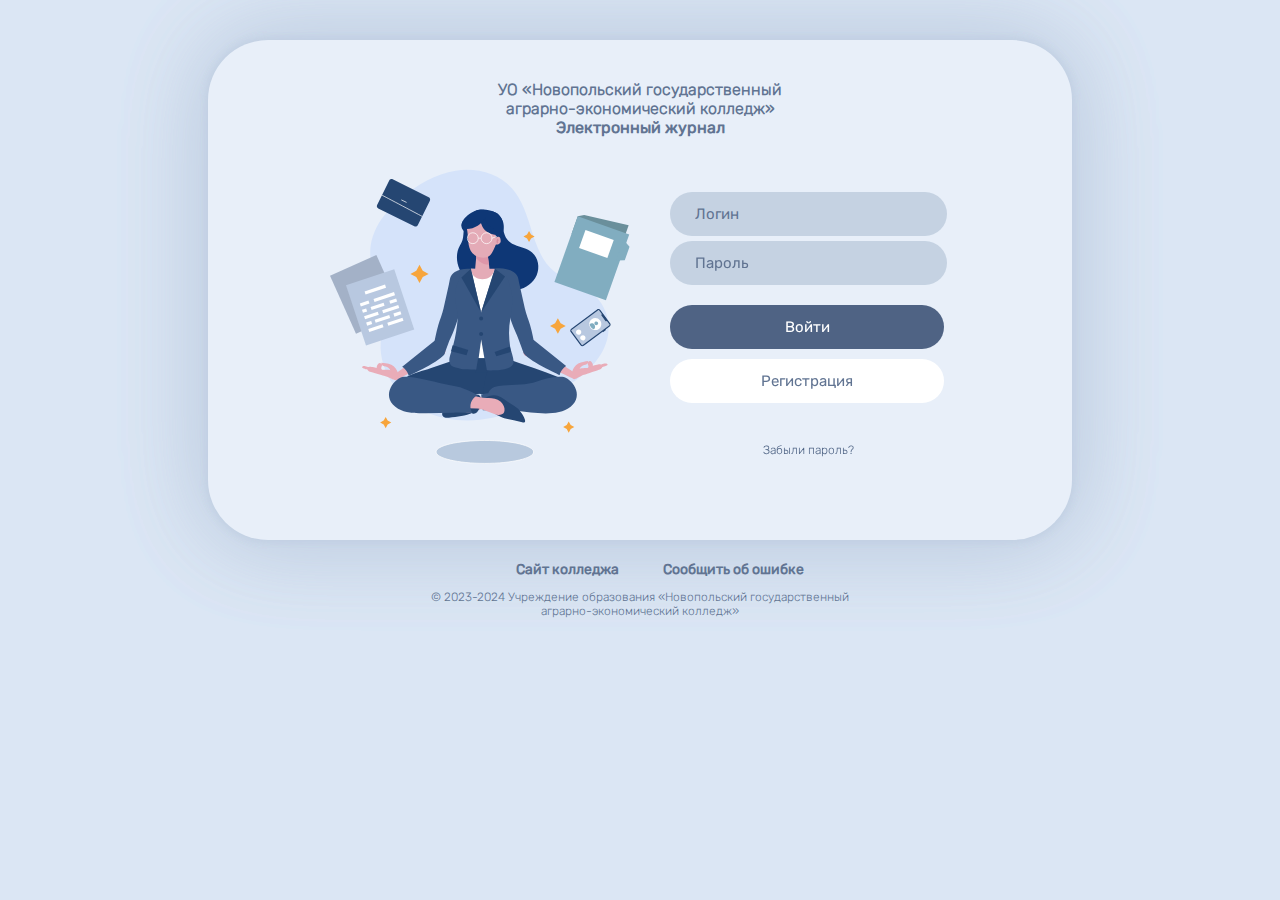
<file: index.html>
<!DOCTYPE html>
<html lang="ru">
<head>
	<meta charset="utf-8">
	<meta name="viewport" content="width=device-width, initial-scale=1.0">
	<meta http-equiv="X-UA-Compatible content="ie="edge">
	<title>Авторизация</title>
	<link rel="stylesheet" href="css/aos.css">
	<link rel="stylesheet" href="css/swiper-bundle.min.css">
	<link rel="stylesheet" href="css/style.css">
	<link rel="shortcut icon" href="images/iconnew.ico" type="image/x-icon">
</head>
<body>
	<main>
		<div class="auth-block">
			<div class="auth-block-text">
				<h4>УО «Новопольский государственный<br>аграрно-экономический колледж»</h4>
				<p>Электронный журнал</p>
			</div>
			<div class="block-registration">
				<img data-aos="fade-down"  data-aos-duration="2500" src="images/1.svg" alt="svg картинка">
				
				<div class="form-auth">
					<div class="swiper">
						<div class="image-slider__wrapper swiper-wrapper">
							<div class="swiper-slide">
								<form class="form-input auth-slide">
									<input type="text" name="login" placeholder="Логин"><br>
									<input  type="password" name="password" placeholder="Пароль"><br>
									<input class=" form-button-go" type="button" value="Войти"><br>
									<input class=" form-button-reg btn-next" type="button" value="Регистрация">
									<a href="#" class="a-href">Забыли пароль?</a>
								</form>
							</div>
							<div class="swiper-slide">
								<form class="form-input">
									<input type="text" name="login" placeholder="Введите код" required><br>	
									<a href="#" style="margin: 20px 15px 0 15px;">Регистрируясь, вы соглашаетесть с условиями Пользовательского соглашения и Политики конфиденциальности</a>
									<input class="form-button-go" type="button" value="Регистрация"><br>
									<input class="form-button-reg btn-prev" type="button" value="У меня есть аккаунт">
								</form>
							</div>
						</div>
					</div>
				</div>
			</div>
		</div>
	</main>


	<footer>
		<div class="block-footer">
			<a href="http://www.ngaek.by/index.php/ru/">Сайт колледжа</a>
			<a href="report-error.html">Сообщить об ошибке</a>
		</div>
		<p>© 2023-2024 Учреждение образования «Новопольский государственный<br>аграрно-экономический колледж»</p>
	</footer>
	<script src="js/aos.js"></script>
	<script src="js/swiper-bundle.min.js"></script>
    <script src="js/jquery.min.js"></script>
    <script src="js/main.js"></script>
</body>
</html>
</file>
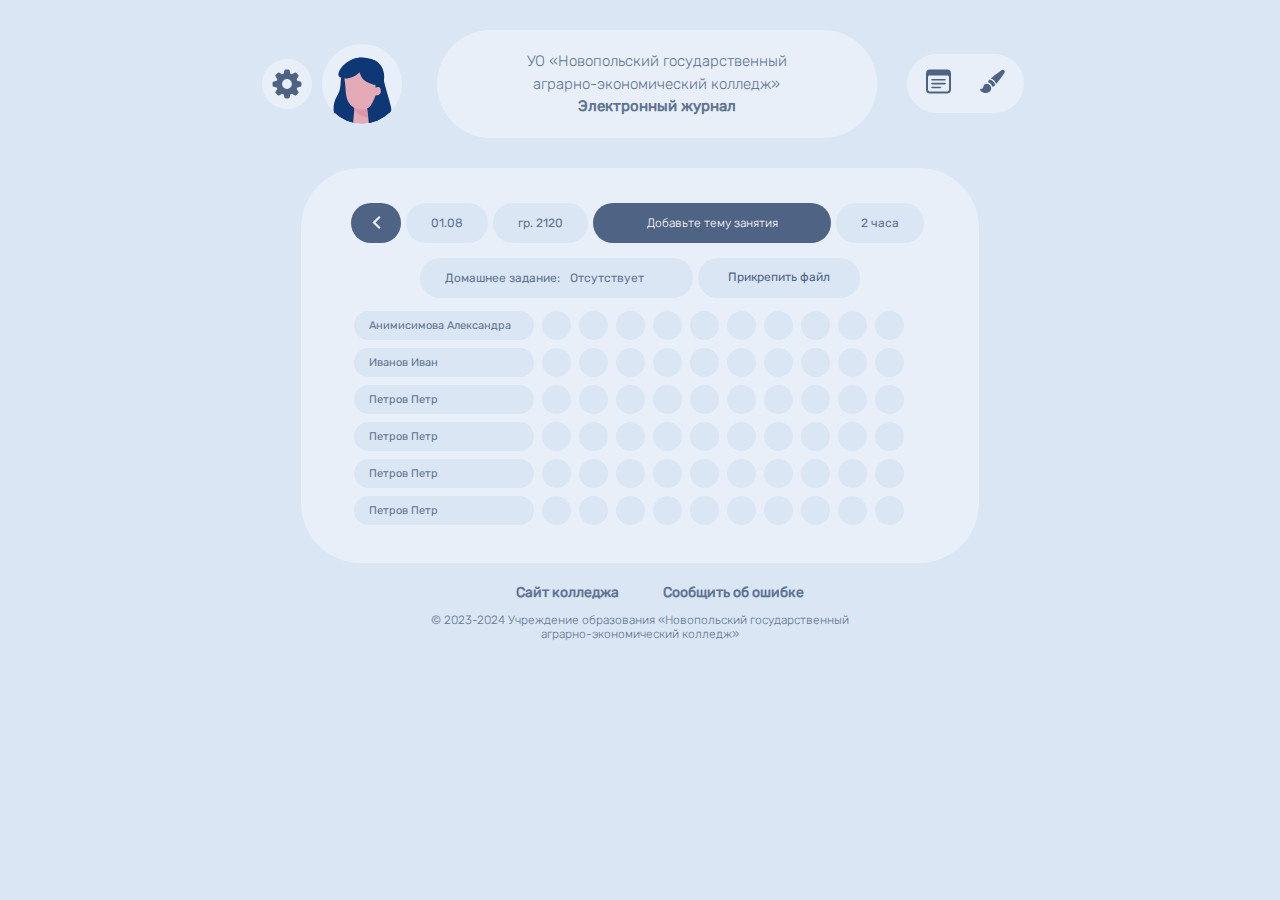
<file: detail-subject.html>
<!DOCTYPE html>
<html lang="ru">
<head>
	<meta charset="utf-8">
	<meta name="viewport" content="width=device-width, initial-scale=1.0">
	<meta http-equiv="X-UA-Compatible" content="ie=edge">
	<title>Журнал Обществоведение</title>
	<link rel="stylesheet" href="css/aos.css">
	<link rel="stylesheet" href="css/swiper-bundle.min.css">
	<link rel="stylesheet" href="css/style.css">
	<link rel="shortcut icon" href="images/iconnew.ico" type="image/x-icon">
</head>
<body>
    <header>
		<div class="header-text smaller-width">
			<h4>УО «Новопольский государственный<br>аграрно-экономический колледж»</h4>
			<p>Электронный журнал</p>
		</div>
		<div class="block-header">
			<div class="header-img">
				<img class="img-header-set" src="images/settings.svg" alt="настройки">
				<img class="img-header-ava" src="images/avatar.svg" alt="мой аккаунт">
			</div>
			<div class="header-text bigest-width">
				<h4>УО «Новопольский государственный<br>аграрно-экономический колледж»</h4>
				<p>Электронный журнал</p>
			</div>
			<div class="header-tools">
				<div class="timetable-btn">
					<img src="images/note.svg" alt="Блокнот">
				</div>
				<div class="timetable-edit-btn">
					<img src="images/pencil.svg" alt="Кисточка">
				</div>
			</div>
		</div>
    </header>


	<main>
		<div class="auth-block main-block main-block-journal">
            <div class="buttons journal-btns">
                <input id="back-arrow" class="journal-prev" type="button">
				<input id="journal-name-date" type="button" value="01.08">
				<input id="journal-name-gruop" type="button" value="гр. 2120">
				<div class="name-theme button-def-h40" id="name-theme">
					<textarea class="textarea-inner" name="" id="lecture-name-textarea" rows="1" placeholder="Добавьте тему занятия"></textarea>
				</div>
				<input id="journal-hours" type="button" value="2 часа">
				<!-- <input class="journal-settings" type="button"><br> -->	
            </div>
			<div class="buttons journal-btns" style="margin-top: 10px; margin-bottom: 5px; margin-left: auto; margin-right: auto;">
				<div class="journal-homework" id="homework">
					<p style="margin: auto 0;">
						Домашнее задание:
					</p>
					<textarea class="textarea-inner textarea-homework"  name="" id="textarea-homework" cols="30" rows="1" placeholder="Отсутствует" color="#617492"></textarea>
				</div>
				<!-- <input id="journal-btn-comment" type="button" value="Прикрепить файлы"> -->
				<label id="customFileUpload" for="fileToUpload" class="custom-file-upload input-files-journal">
					<input type="file" name="fileToUpload" id="fileToUpload">
					<p>Прикрепить файл</p>
				</label>
				<section class="lits-with-screenshots lits-with-files-journal"></section>
			</div>
			
			<!-- <div class="input-screenshots-report input-files-journal"> -->
				
			<!-- </div> -->
			

			<div class="block-journal">
				<div class="journal">
					<table>
						<!-- <thead>
						<tr>
							<th>Фамилия и Имя</th>
							<th></th>
							<th></th>
							<th></th>
							<th></th>
							<th></th>
							<th></th>
							<th></th>
							<th></th>
							<th></th>
							<th></th>
						</tr>
						</thead> -->
						<tbody>
						<tr>
							<td class="table-fio">Анимисимова Александра</td>
							<td><input type="text" value=""></td>
							<td><input type="text" value=""></td>
							<td><input type="text" value=""></td>
							<td><input type="text" value=""></td>
							<td><input type="text" value=""></td>
							<td><input type="text" value=""></td>
							<td><input type="text" value=""></td>
							<td><input type="text" value=""></td>
							<td><input type="text" value=""></td>
							<td><input type="text" value=""></td>
						</tr>
						<!-- Добавьте аналогичные строки для других студентов -->
						<tr>
							<td class="table-fio">Иванов Иван</td>
							<td><input type="text" value=""></td>
							<td><input type="text" value=""></td>
							<td><input type="text" value=""></td>
							<td><input type="text" value=""></td>
							<td><input type="text" value=""></td>
							<td><input type="text" value=""></td>
							<td><input type="text" value=""></td>
							<td><input type="text" value=""></td>
							<td><input type="text" value=""></td>
							<td><input type="text" value=""></td>
						</tr>
						<tr>
							<td class="table-fio">Петров Петр</td>
							<td><input type="text" value=""></td>
							<td><input type="text" value=""></td>
							<td><input type="text" value=""></td>
							<td><input type="text" value=""></td>
							<td><input type="text" value=""></td>
							<td><input type="text" value=""></td>
							<td><input type="text" value=""></td>
							<td><input type="text" value=""></td>
							<td><input type="text" value=""></td>
							<td><input type="text" value=""></td>
						</tr>
						<tr>
							<td class="table-fio">Петров Петр</td>
							<td><input type="text" value=""></td>
							<td><input type="text" value=""></td>
							<td><input type="text" value=""></td>
							<td><input type="text" value=""></td>
							<td><input type="text" value=""></td>
							<td><input type="text" value=""></td>
							<td><input type="text" value=""></td>
							<td><input type="text" value=""></td>
							<td><input type="text" value=""></td>
							<td><input type="text" value=""></td>
						</tr>
						<tr>
							<td class="table-fio">Петров Петр</td>
							<td><input type="text" value=""></td>
							<td><input type="text" value=""></td>
							<td><input type="text" value=""></td>
							<td><input type="text" value=""></td>
							<td><input type="text" value=""></td>
							<td><input type="text" value=""></td>
							<td><input type="text" value=""></td>
							<td><input type="text" value=""></td>
							<td><input type="text" value=""></td>
							<td><input type="text" value=""></td>
						</tr>
						<tr>
							<td class="table-fio">Петров Петр</td>
							<td><input type="text" value=""></td>
							<td><input type="text" value=""></td>
							<td><input type="text" value=""></td>
							<td><input type="text" value=""></td>
							<td><input type="text" value=""></td>
							<td><input type="text" value=""></td>
							<td><input type="text" value=""></td>
							<td><input type="text" value=""></td>
							<td><input type="text" value=""></td>
							<td><input type="text" value=""></td>
						</tr>
						<!-- ... -->
						</tbody>
					</table>
				</div>
			</div>
		</div>
	</main>


	<footer>
		<div class="block-footer">
			<a href="http://www.ngaek.by/index.php/ru/">Сайт колледжа</a>
			<a href="report-error.html">Сообщить об ошибке</a>
		</div>
		<p>© 2023-2024 Учреждение образования «Новопольский государственный<br>аграрно-экономический колледж»</p>
	</footer>
	<script src="js/jquery.min.js"></script>
	<script src="js/index.global.js"></script>
	<script src="js/aos.js"></script>
	<script src="js/swiper-bundle.min.js"></script>
	<script src="js/main.js"></script>
</body>
</html>
</file>
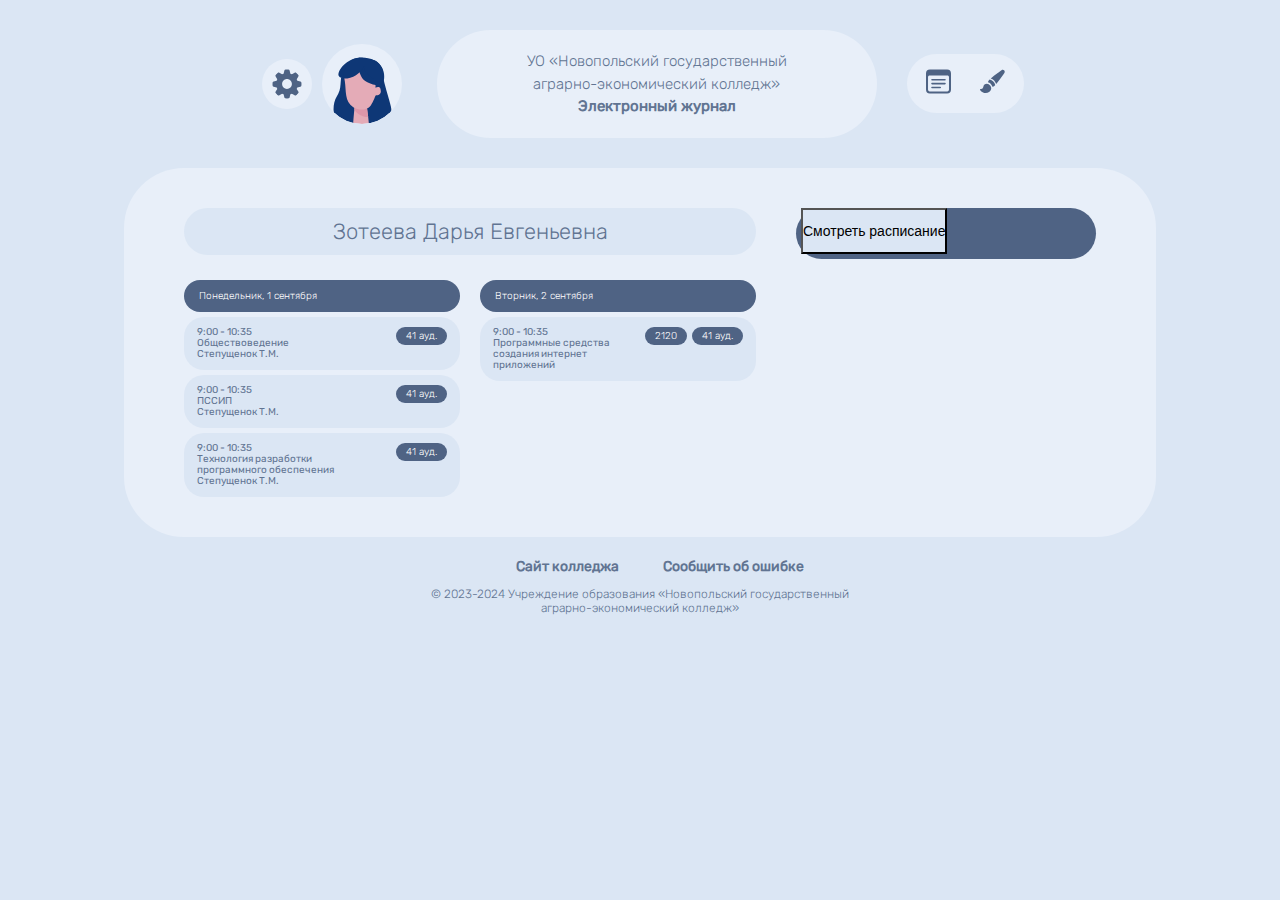
<file: home.html>
<!DOCTYPE html>
<html lang="ru">
<head>
	<meta charset="utf-8">
	<meta name="viewport" content="width=device-width, initial-scale=1.0">
	<meta http-equiv="X-UA-Compatible" content="ie=edge">
	<title>Мой аккаунт</title>
	<link rel="stylesheet" href="css/aos.css">
	<link rel="stylesheet" href="css/swiper-bundle.min.css">
	<link rel="stylesheet" href="css/style.css">
	<link rel="shortcut icon" href="images/icon.ico" type="image/x-icon">
</head>
<body>	  
    <header>
		<div class="header-text smaller-width">
			<h4>УО «Новопольский государственный<br>аграрно-экономический колледж»</h4>
			<p>Электронный журнал</p>
		</div>
		<div class="block-header">
			<div class="header-img">
				<img class="img-header-set" src="images/settings.svg" alt="настройки">
				<img class="img-header-ava" src="images/avatar.svg" alt="мой аккаунт">
			</div>
			<div class="header-text bigest-width">
				<h4>УО «Новопольский государственный<br>аграрно-экономический колледж»</h4>
				<p>Электронный журнал</p>
			</div>
			<div class="header-tools">
				<div class="timetable-btn">
					<img src="images/note.svg" alt="Блокнот">
				</div>
				<div class="timetable-edit-btn">
					<img src="images/pencil.svg" alt="Кисточка">
				</div>
			</div>
		</div>
    </header>
	<main>
		<div class="auth-block main-block">
			<div class="account">
				<h3>Зотеева Дарья Евгеньевна</h3>
				<div class="timetable">
					<div class="block-timetable">
						<input class="day-of-week-timetbl" type="button" value="Понедельник, 1 сентября" disabled>
						<div class="block-timetable-subject">
							<div class="block-timetable-subject-inform">
								<p>9:00 - 10:35
								Обществоведение
								Степущенок Т.М.</p>
							</div>
							<div class="information-sub-timetable">
								<div>
									41 ауд.
								</div>
							</div>
						</div>

						<div class="block-timetable-subject">
							<div class="block-timetable-subject-inform">
								<p>9:00 - 10:35
								ПССИП
								Степущенок Т.М.</p>
							</div>
							<div class="information-sub-timetable">
								<div>
									41 ауд.
								</div>
							</div>
						</div>

						<div class="block-timetable-subject">
							<div class="block-timetable-subject-inform">
								<p>9:00 - 10:35
								Технология разработки программного обеспечения
								Степущенок Т.М.</p>
							</div>
							<div class="information-sub-timetable">
								<div>
									41 ауд.
								</div>
							</div>
						</div>
					</div>
					<div class="block-timetable block-timetable-second">
						<input class="day-of-week-timetbl" type="button" value="Вторник, 2 сентября" disabled>
						<div class="block-timetable-subject">
							<div class="block-timetable-subject-inform">
								<p>9:00 - 10:35
							       Программные средства создания интернет приложений
								</p>
							</div>
							<div class="information-sub-timetable">
								<div>
									41 ауд.
								</div>
								<div>
									2120
								</div>
							</div>
						</div>
					</div>
				</div>
			</div>
			<div class="datepicker">
				<div id='calendar'>

				</div>
				<input class="form-input btn-calendar" type="button" value="Смотреть расписание">
			</div>
			<div class="">

			</div>
		</div>
	</main>


	<footer>
		<div class="block-footer">
			<a href="http://www.ngaek.by/index.php/ru/">Сайт колледжа</a>
			<a href="#">Сообщить об ошибке</a>
		</div>
		<p>© 2023-2024 Учреждение образования «Новопольский государственный<br>аграрно-экономический колледж»</p>
	</footer>
	<script src="js/jquery.min.js"></script>
	<script src="js/index.global.js"></script>
	<script src="js/aos.js"></script>
	<script src="js/swiper-bundle.min.js"></script>
	<script src="js/main.js"></script>
</body>
</html>
</file>
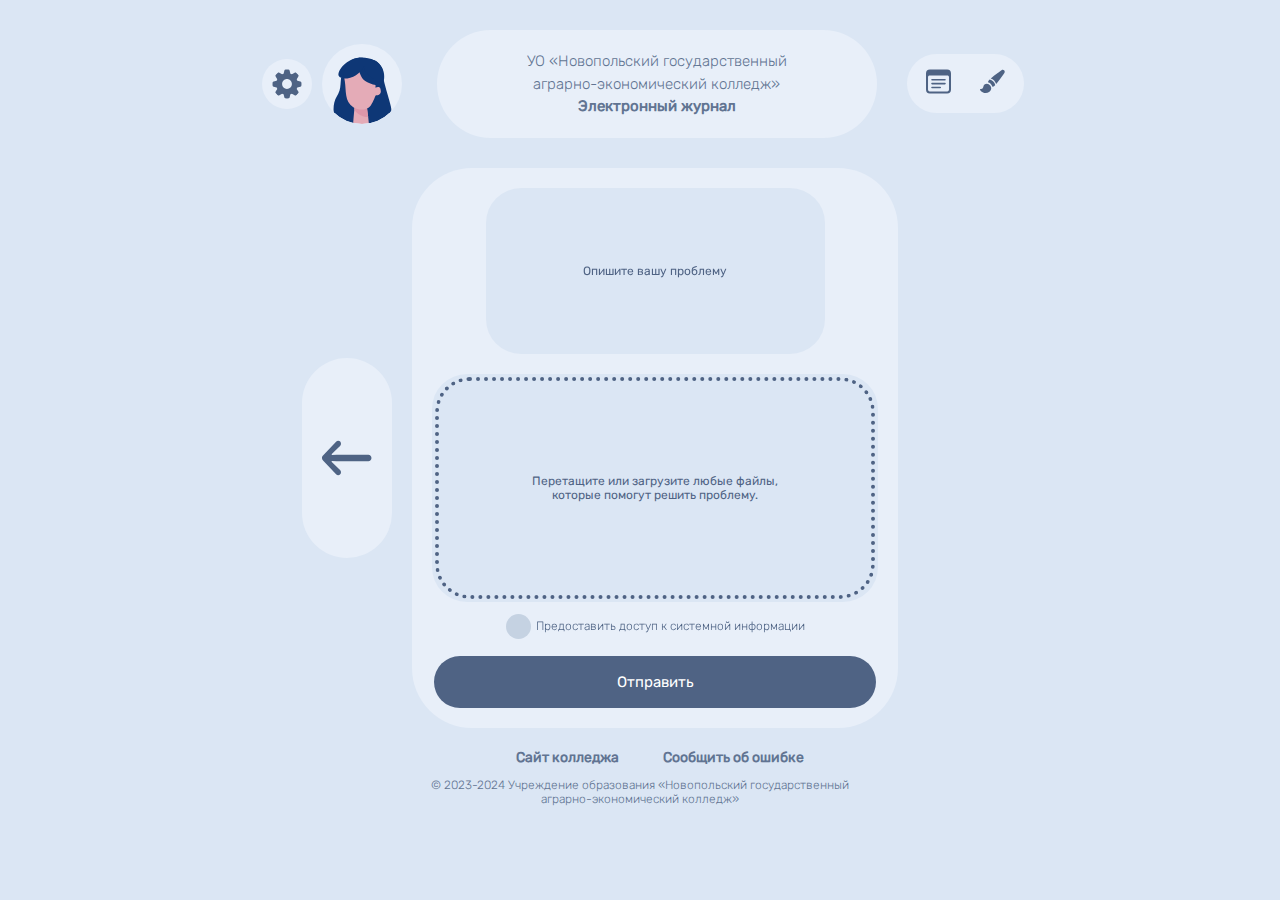
<file: report-error.html>
<!DOCTYPE html>
<html lang="ru">
<head>
	<meta charset="utf-8">
	<meta name="viewport" content="width=device-width, initial-scale=1.0">
	<meta http-equiv="X-UA-Compatible" content="ie=edge">
	<title>Сообщить об ошибке</title>
	<link rel="stylesheet" href="css/aos.css">
	<link rel="stylesheet" href="css/swiper-bundle.min.css">
	<link rel="stylesheet" href="css/style.css">
	<link rel="shortcut icon" href="images/iconnew.ico" type="image/x-icon">
</head>
<body>
    <header>
		<div class="header-text smaller-width">
			<h4>УО «Новопольский государственный<br>аграрно-экономический колледж»</h4>
			<p>Электронный журнал</p>
		</div>
		<div class="block-header">
			<div class="header-img">
				<img class="img-header-set" src="images/settings.svg" alt="настройки">
				<img class="img-header-ava" src="images/avatar.svg" alt="мой аккаунт">
			</div>
			<div class="header-text bigest-width">
				<h4>УО «Новопольский государственный<br>аграрно-экономический колледж»</h4>
				<p>Электронный журнал</p>
			</div>
			<div class="header-tools">
				<div class="timetable-btn">
					<img src="images/note.svg" alt="Блокнот">
				</div>
				<div class="timetable-edit-btn">
					<img src="images/pencil.svg" alt="Кисточка">
				</div>
			</div>
		</div>
    </header>

	
	<main class="inline-block">
		<div style="height: fit-content;
		
		display: flex;" >
			<div id="back-arrow" class="arrow-back-error-page">
				<img src="images/arrow-big.svg" alt="Стрелка">
			</div>
			<div class="auth-block main-block block-report" style="overflow: hidden;">
				<div class="error-report-block" data-aos="fade-right">
					<div>
						<textarea style="margin: 0 auto;" class="textarea-default" name="description" id="myTextarea" cols="40" rows="9" placeholder="Опишите вашу проблему" maxlength="400"></textarea>
					</div>
					<div class="input-screenshots-report">
						<label id="customFileUpload" for="fileToUpload" class="custom-file-upload">
							<input type="file" name="fileToUpload" id="fileToUpload" accept="image/*">
							Перетащите или загрузите любые файлы,<br> 
							которые помогут решить проблему.
						</label>
					</div>
					<div class="lits-with-screenshots">
						
					</div>
					<div style="margin: 0 auto;">
						<input class="custom-checkbox" type="checkbox" name="checkbox-allow-report" id="myCheckbox">
						<label for="myCheckbox" class="label-default">Предоставить доступ к системной информации</label>
					</div>										
					<button class="button-defualt btn-default-dark">Отправить</button>
				</div>
			</div>
			<div class="helper-block-report"></div>
		</div>
	</main>


	<footer>
		<div class="block-footer">
			<a href="http://www.ngaek.by/index.php/ru/">Сайт колледжа</a>
			<a href="report-error.html">Сообщить об ошибке</a>
		</div>
		<p>© 2023-2024 Учреждение образования «Новопольский государственный<br>аграрно-экономический колледж»</p>
	</footer>
	<script src="js/jquery.min.js"></script>
	<script src="js/aos.js"></script>
	<script src="js/swiper-bundle.min.js"></script>
	<script src="js/main.js"></script>
</body>
</html>
</file>
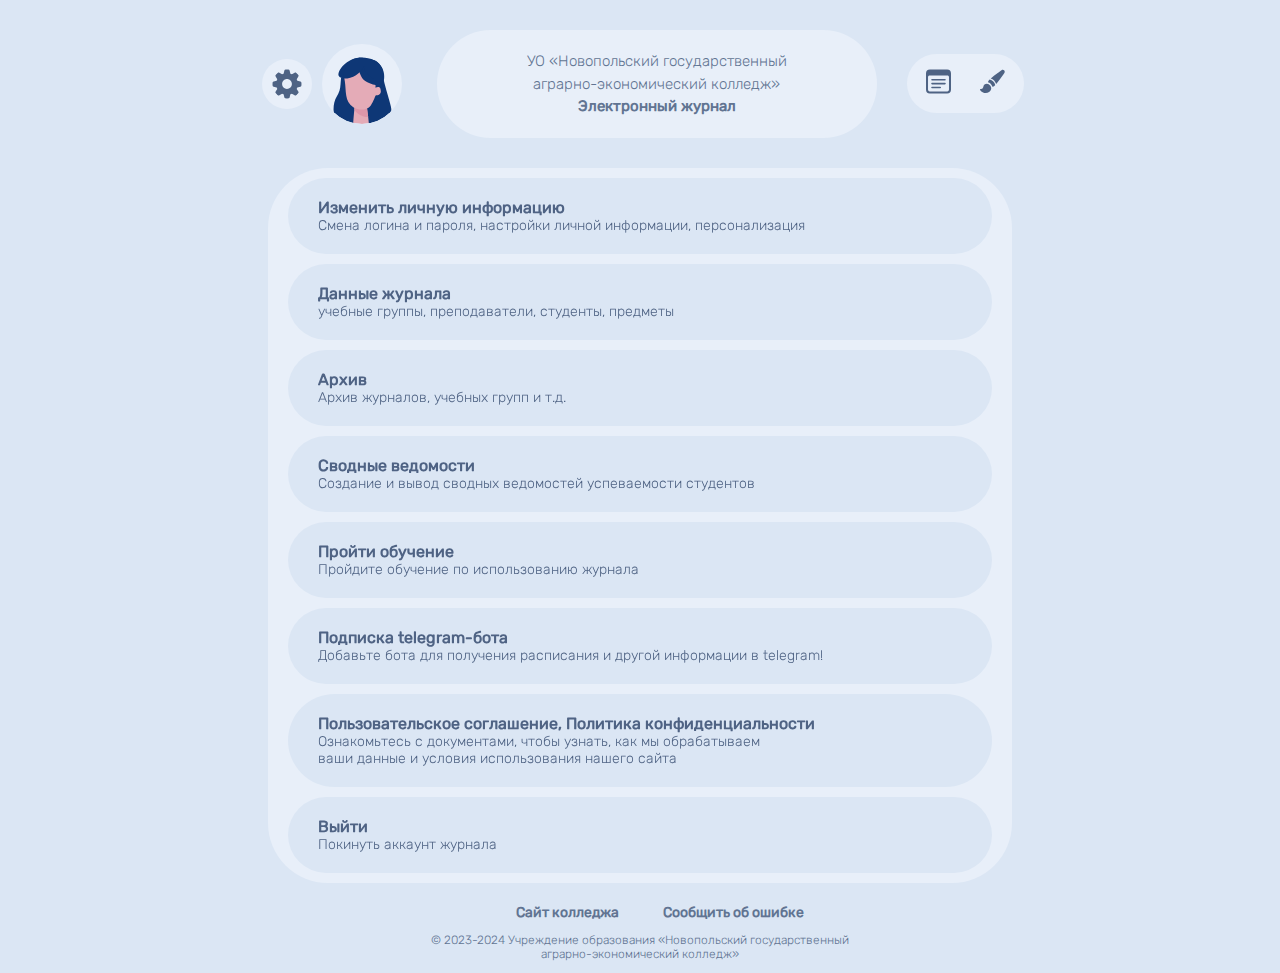
<file: settings.html>
<!DOCTYPE html>
<html lang="ru">
<head>
	<meta charset="utf-8">
	<meta name="viewport" content="width=device-width, initial-scale=1.0">
	<meta http-equiv="X-UA-Compatible" content="ie=edge">
	<title>Настройки</title>
	<link rel="stylesheet" href="css/aos.css">
	<link rel="stylesheet" href="css/swiper-bundle.min.css">
	<link rel="stylesheet" href="css/style.css">
	<link rel="shortcut icon" href="images/iconnew.ico" type="image/x-icon">
</head>
<body>
    <header>
		<div class="header-text smaller-width">
			<h4>УО «Новопольский государственный<br>аграрно-экономический колледж»</h4>
			<p>Электронный журнал</p>
		</div>
		<div class="block-header">
			<div class="header-img">
				<img class="img-header-set" src="images/settings.svg" alt="настройки">
				<img class="img-header-ava" src="images/avatar.svg" alt="мой аккаунт">
			</div>
			<div class="header-text bigest-width">
				<h4>УО «Новопольский государственный<br>аграрно-экономический колледж»</h4>
				<p>Электронный журнал</p>
			</div>
			<div class="header-tools">
				<div class="timetable-btn">
					<img src="images/note.svg" alt="Блокнот">
				</div>
				<div class="timetable-edit-btn">
					<img src="images/pencil.svg" alt="Кисточка">
				</div>
			</div>
		</div>
    </header>

	
	<main>
		<div class="auth-block main-block" style="overflow: hidden;">
            <div class="list-settings" data-aos="fade-right">
                <div class="item-settings-list">
                    <h3>Изменить личную информацию</h3>
                    <p>Смена логина и пароля, настройки личной информации, персонализация</p>
                </div>
				<div class="item-settings-list">
                    <h3>Данные журнала</h3>
                    <p>учебные группы, преподаватели, студенты, предметы</p>
                </div>
				<div class="item-settings-list">
                    <h3>Архив</h3>
                    <p>Архив журналов, учебных групп и т.д.</p>
                </div>
				<div class="item-settings-list">
                    <h3>Сводные ведомости</h3>
                    <p>Создание и вывод сводных ведомостей успеваемости студентов</p>
                </div>
                <div class="item-settings-list">
                    <h3>Пройти обучение</h3>
                    <p>Пройдите обучение по использованию журнала</p>
                </div>
                <div class="item-settings-list">
                    <h3>Подписка telegram-бота</h3>
                    <p>Добавьте бота для получения расписания и другой информации в telegram!</p>
                </div>
				<div class="item-settings-list">
                    <h3>Пользовательское соглашение, Политика конфиденциальности</h3>
                    <p>Ознакомьтесь с документами, чтобы узнать, как мы обрабатываем <br>ваши данные и условия использования нашего сайта</p>
                </div>
                <div class="item-settings-list">
                    <h3>Выйти</h3>
                    <p>Покинуть аккаунт журнала</p>
                </div>
            </div>
		</div>
	</main>


	<footer>
		<div class="block-footer">
			<a href="http://www.ngaek.by/index.php/ru/">Сайт колледжа</a>
			<a href="report-error.html">Сообщить об ошибке</a>
		</div>
		<p>© 2023-2024 Учреждение образования «Новопольский государственный<br>аграрно-экономический колледж»</p>
	</footer>
	<script src="js/jquery.min.js"></script>
	<script src="js/aos.js"></script>
	<script src="js/swiper-bundle.min.js"></script>
	<script src="js/main.js"></script>
</body>
</html>
</file>
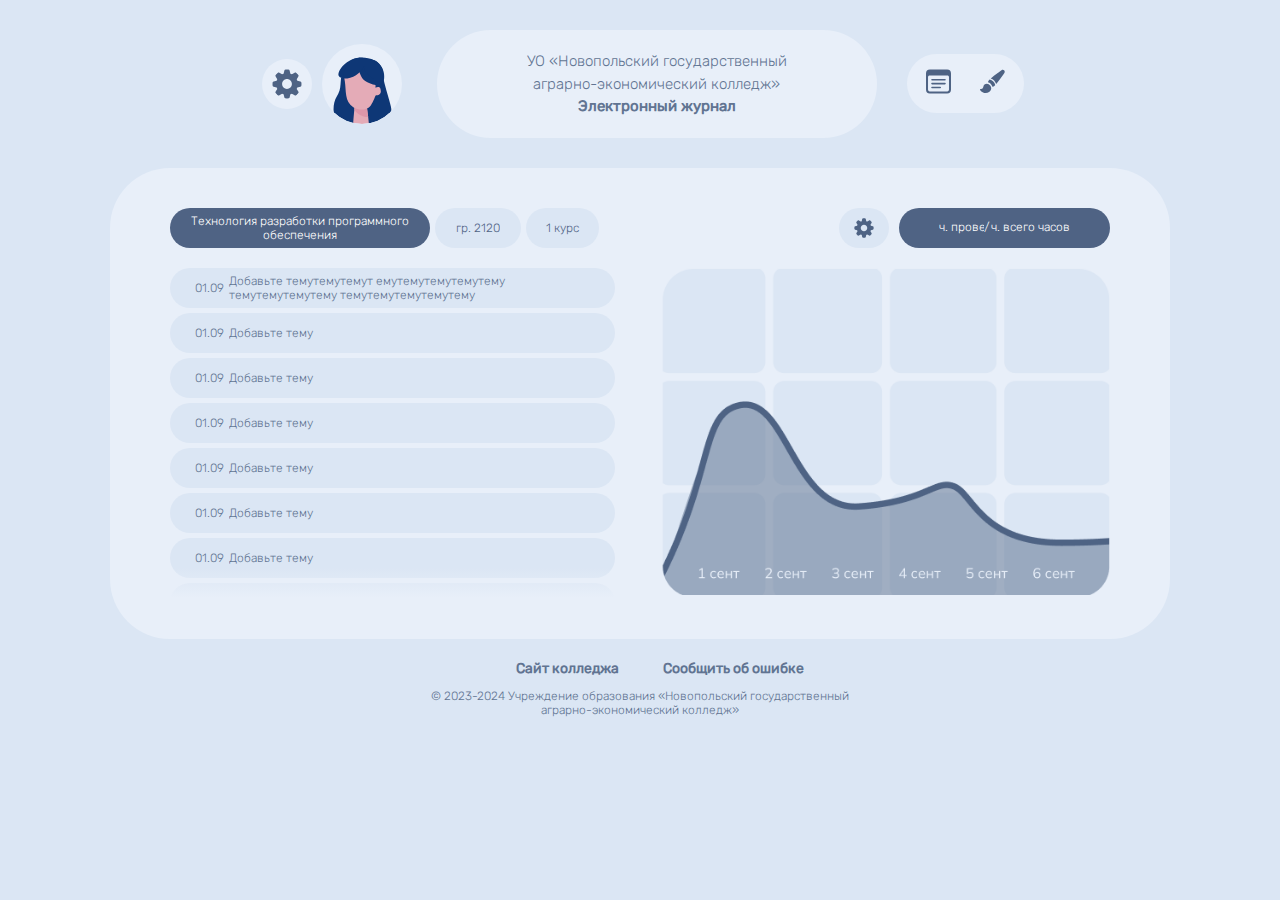
<file: subject.html>
<!DOCTYPE html>
<html lang="ru">
<head>
	<meta charset="utf-8">
	<meta name="viewport" content="width=device-width, initial-scale=1.0">
	<meta http-equiv="X-UA-Compatible" content="ie=edge">
	<title>Обществоведение</title>
	<link rel="stylesheet" href="css/aos.css">
	<link rel="stylesheet" href="css/swiper-bundle.min.css">
	<link rel="stylesheet" href="css/style.css">
	<link rel="shortcut icon" href="images/iconnew.ico" type="image/x-icon">
</head>
<body>
    <header>
		<div class="header-text smaller-width">
			<h4>УО «Новопольский государственный<br>аграрно-экономический колледж»</h4>
			<p>Электронный журнал</p>
		</div>
		<div class="block-header">
			<div class="header-img">
				<img class="img-header-set" src="images/settings.svg" alt="настройки">
				<img class="img-header-ava" src="images/avatar.svg" alt="мой аккаунт">
			</div>
			<div class="header-text bigest-width">
				<h4>УО «Новопольский государственный<br>аграрно-экономический колледж»</h4>
				<p>Электронный журнал</p>
			</div>
			<div class="header-tools">
				<div class="timetable-btn">
					<img src="images/note.svg" alt="Блокнот">
				</div>
				<div class="timetable-edit-btn">
					<img src="images/pencil.svg" alt="Кисточка">
				</div>
			</div>
		</div>
    </header>

	
	<main>
		<div class="auth-block main-block" style="width: fit-content;">
            <div class="block-list-subject">
                <div class="info-subject">
                    <div class="name-subject name-subject-focus">
						<textarea name="name-subject" id="subject-name-textarea" class="textarea-in-one-line" rows="1" placeholder="Название предмета" disabled>Технология разработки программного обеспечения</textarea>
					</div>
					<select name="country" id="group" disabled>
						<option value="5">гр. 2120</option>
						<option value="4">гр. 2121</option>
						<option value="3">гр. 2122</option>
						<option value="2">гр. 2123</option>
						<option value="1">гр. 1121</option>
					</select>
                    <div>1 курс</div>
                </div>
                <div class="inner-shadow">
					<div class="list-subject">
						<div id="subject-lecture-id">
							<p>01.09</p>
							<p>Добавьте темутемутемут емутемутемутемутему темутемутемутему темутемутемутемутему</p>
						</div>
						<div id="subject-lecture-id">
							<p>01.09</p>
							<textarea class="textarea-inner textarea-in-one-line" name="lecture-name" id="lecture-name" rows="1" placeholder="Добавьте тему" disabled></textarea>
						</div>
						<div id="subject-lecture-id">
							<p>01.09</p>
							<textarea class="textarea-inner textarea-in-one-line" name="lecture-name" id="lecture-name" rows="1" placeholder="Добавьте тему" disabled></textarea>
						</div>
						<div id="subject-lecture-id">
							<p>01.09</p>
							<textarea class="textarea-inner textarea-in-one-line" name="lecture-name" id="lecture-name" rows="1" placeholder="Добавьте тему" disabled></textarea>
						</div>
						<div id="subject-lecture-id">
							<p>01.09</p>
							<textarea class="textarea-inner textarea-in-one-line" name="lecture-name" id="lecture-name" rows="1" placeholder="Добавьте тему" disabled></textarea>
						</div>
						<div id="subject-lecture-id">
							<p>01.09</p>
							<textarea class="textarea-inner textarea-in-one-line" name="lecture-name" id="lecture-name" rows="1" placeholder="Добавьте тему" disabled></textarea>
						</div>
						<div id="subject-lecture-id">
							<p>01.09</p>
							<textarea class="textarea-inner textarea-in-one-line" name="lecture-name" id="lecture-name" rows="1" placeholder="Добавьте тему" disabled></textarea>
						</div>
						<div id="subject-lecture-id">
							<p>01.09</p>
							<textarea class="textarea-inner textarea-in-one-line" name="lecture-name" id="lecture-name" rows="1" placeholder="Добавьте тему" disabled></textarea>
						</div>
                    </div>
                </div>
            </div>
            <div class="block-graph">
                <div style="display: flex; justify-content: flex-end; margin-bottom: 20px; margin-top: 5px;">
                    <img class="block-graph-img" src="images/settings.svg" alt="Настройки">
                    <div class="hours-subject"><p><input type="text" name="hours-spent" id="hours-spent" placeholder="ч. проведено" disabled>/<input type="text" name="hours-total" id="hours-total" placeholder="ч. всего" disabled> часов</p></div>
                </div>
                <div class="graph">
                    <img src="images/graph.png" alt="График">
                </div>
            </div>
		</div>
	</main>


	<footer>
		<div class="block-footer">
			<a href="http://www.ngaek.by/index.php/ru/">Сайт колледжа</a>
			<a href="report-error.html">Сообщить об ошибке</a>
		</div>
		<p>© 2023-2024 Учреждение образования «Новопольский государственный<br>аграрно-экономический колледж»</p>
	</footer>
	<script src="js/jquery.min.js"></script>
	<script src="js/index.global.js"></script>
	<script src="js/aos.js"></script>
	<script src="js/swiper-bundle.min.js"></script>
	<script src="js/main.js"></script>
</body>
</html>
</file>
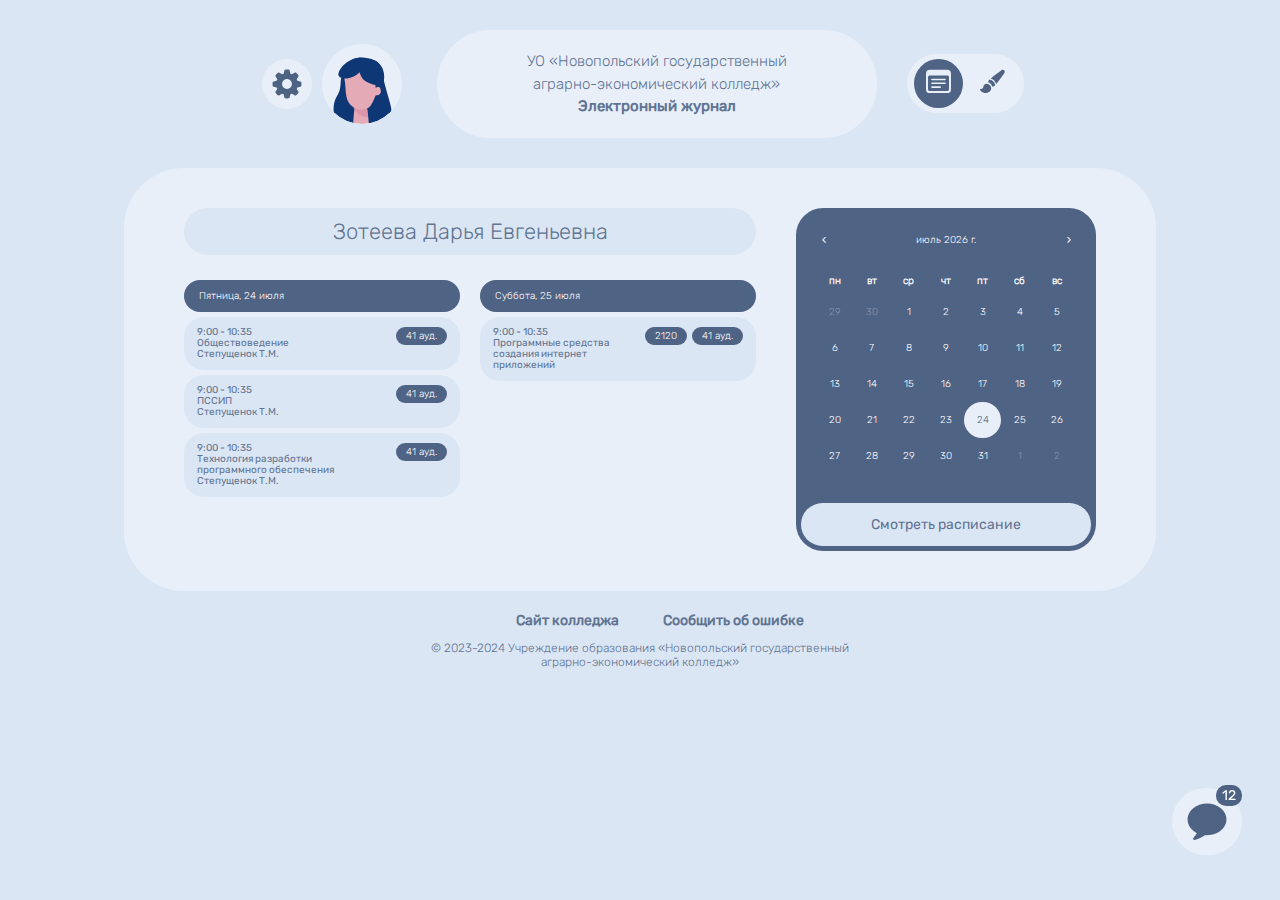
<file: timetable.html>
<!DOCTYPE html>
<html lang="ru">
<head>
	<meta charset="utf-8">
	<meta name="viewport" content="width=device-width, initial-scale=1.0">
	<meta http-equiv="X-UA-Compatible" content="ie=edge">
	<title>Расписание</title>
	<link rel="stylesheet" href="css/aos.css">
	<link rel="stylesheet" href="css/swiper-bundle.min.css">
	<link rel="stylesheet" href="css/style.css">
	<link rel="shortcut icon" href="images/iconnew.ico" type="image/x-icon">
</head>
<body class="calendar-page">	  
    <header>
		<div class="header-text smaller-width">
			<h4>УО «Новопольский государственный<br>аграрно-экономический колледж»</h4>
			<p>Электронный журнал</p>
		</div>
		<div class="block-header">
			<div class="header-img">
				<img class="img-header-set" src="images/settings.svg" alt="настройки">
				<img class="img-header-ava" src="images/avatar.svg" alt="мой аккаунт">
			</div>
			<div class="header-text bigest-width">
				<h4>УО «Новопольский государственный<br>аграрно-экономический колледж»</h4>
				<p>Электронный журнал</p>
			</div>
			<div class="header-tools">
				<div class="timetable-btn active-timetable-btn">
					<img src="images/note2.svg" alt="Блокнот">
				</div>
				<div class="timetable-edit-btn">
					<img src="images/pencil.svg" alt="Кисточка">
				</div>
			</div>
		</div>
    </header>
	<main>
		<div class="auth-block main-block">
			<div class="account">
				<h3>Зотеева Дарья Евгеньевна</h3>
				<div class="timetable">
					<div class="block-timetable">
						<input id="today-date-timetable" class="day-of-week-timetbl" type="button" value="Понедельник, 1 сентября" disabled>
						<div class="block-timetable-subject">
							<div class="block-timetable-subject-inform">
								<p>9:00 - 10:35
								Обществоведение
								Степущенок Т.М.</p>
							</div>
							<div class="information-sub-timetable">
								<div>
									41 ауд.
								</div>
							</div>
						</div>

						<div class="block-timetable-subject">
							<div class="block-timetable-subject-inform">
								<p>9:00 - 10:35
								ПССИП
								Степущенок Т.М.</p>
							</div>
							<div class="information-sub-timetable">
								<div>
									41 ауд.
								</div>
							</div>
						</div>

						<div class="block-timetable-subject">
							<div class="block-timetable-subject-inform">
								<p>9:00 - 10:35
								Технология разработки программного обеспечения
								Степущенок Т.М.</p>
							</div>
							<div class="information-sub-timetable">
								<div>
									41 ауд.
								</div>
							</div>
						</div>
					</div>
					<div class="block-timetable block-timetable-second">
						<input id="tomorrow-date-timetable" class="day-of-week-timetbl" type="button" value="Вторник, 2 сентября" disabled>
						<div class="block-timetable-subject">
							<div class="block-timetable-subject-inform">
								<p>9:00 - 10:35
							       Программные средства создания интернет приложений
								</p>
							</div>
							<div class="information-sub-timetable">
								<div>
									41 ауд.
								</div>
								<div>
									2120
								</div>
							</div>
						</div>
					</div>
				</div>
			</div>
			<div class="datepicker">
				<div id='calendar'>

				</div>
				<input class="button-defualt btn-calendar" type="button" value="Смотреть расписание">
			</div>
			<div class="">

			</div>
		</div>
	</main>


	<footer>
		<div class="messenger">
			<div class="block-messenger">
				<div class="block-messenger-tools">
					<div class="messenger-tool-close"><img src="images/cross-for-close.svg" alt="Крестик"></div>
					<p class="text-default-bold" style="font-size: 18px; margin: auto 0;">12 непрочитанных</p>
					<div style="display: inline-flex;">
						<div class="messenger-tool-new-chat"><img src="images/plus.svg" alt="Создать новый чат"></div>
						<div class="messenger-tool-search"><svg width="100%" height="100%" viewBox="0 0 64 64" version="1.1" xmlns="http://www.w3.org/2000/svg" xmlns:xlink="http://www.w3.org/1999/xlink" xml:space="preserve" xmlns:serif="http://www.serif.com/" style="fill-rule:evenodd;clip-rule:evenodd;stroke-linejoin:round;stroke-miterlimit:2;">
							<rect id="Icons" x="-640" y="-128" width="1280" height="800" style="fill:none;"/>
							<g id="Icons1" serif:id="Icons">
								<path d="M39.94,44.142c-3.387,2.507 7.145,-8.263 4.148,-4.169c0.075,-0.006 -0.064,0.221 -0.53,0.79c0,0 8.004,7.95 11.933,11.996c1.364,1.475 -1.097,4.419 -2.769,2.882c-3.558,-3.452 -11.977,-12.031 -11.99,-12.045l-0.792,0.546Z" fill="white"/>
								<path d="M28.179,48.162c5.15,-0.05 10.248,-2.183 13.914,-5.806c4.354,-4.303 6.596,-10.669 5.814,-16.747c-1.34,-10.415 -9.902,-17.483 -19.856,-17.483c-7.563,0 -14.913,4.731 -18.137,11.591c-2.468,5.252 -2.473,11.593 0,16.854c3.201,6.812 10.431,11.518 18.008,11.591c0.086,0 0.172,0 0.257,0Zm-0.236,-3.337c-7.691,-0.074 -14.867,-6.022 -16.294,-13.648c-1.006,-5.376 0.893,-11.194 4.849,-15.012c4.618,-4.459 11.877,-5.952 17.913,-3.425c5.4,2.261 9.442,7.511 10.187,13.295c0.638,4.958 -1.141,10.154 -4.637,13.733c-3.067,3.14 -7.368,5.014 -11.803,5.057c-0.072,0 -0.143,0 -0.215,0Z" style="fill-rule:nonzero;" fill="white"/>
							</g>
						</svg>
						</div>
					</div>
				</div>
				<div class="block-messenger-messanges">
					<div class="messenger-tool-search-string">
						<input type="text" placeholder="Искать...">
					</div>
					<div class="messenger-messanges-item messenger-messanges-notification">
						<div class="messenger-messanges-item-avatar">
							<div class="new-messenges" style="background-color: #617492;">5</div>
							<img style="width: 55px; height: 55px;" src="images/iconnew.png" alt="аватар">
						</div>
						<div class="block-messanges-item-text">
							<h4 class="text-default-bold">Оповещения</h4>
							<p class="text-default">Новые изменения в системе, новые страницы и многое новое другое смотрите в сообщении</p>
						</div>
					</div>
					<div class="messenger-messanges-item">
						<div class="messenger-messanges-item-avatar">
							<div class="new-messenges">2</div>
							<img src="images/avatar.svg" alt="аватар">
						</div>
						<div class="block-messanges-item-text">
							<h4 class="text-default-bold">Земляройка Анастасия</h4>
							<p class="text-default">Я отправила вам отчет</p>
						</div>
					</div>

					<div class="messenger-messanges-item">
						<div class="messenger-messanges-item-avatar">
							<img src="images/avatar.svg" alt="аватар">
						</div>
						<div class="block-messanges-item-text">
							<h4 class="text-default-bold">Земляройка Анастасия</h4>
							<p class="text-default">Я отправила вам отчет</p>
						</div>
					</div>
					<div class="messenger-messanges-item">
						<div class="messenger-messanges-item-avatar">
							<img src="images/avatar.svg" alt="аватар">
						</div>
						<div class="block-messanges-item-text">
							<h4 class="text-default-bold">Земляройка Анастасия</h4>
							<p class="text-default">Я отправила вам отчет</p>
						</div>
					</div>
					<div class="messenger-messanges-item">
						<div class="messenger-messanges-item-avatar">
							<img src="images/avatar.svg" alt="аватар">
						</div>
						<div class="block-messanges-item-text">
							<h4 class="text-default-bold">Земляройка Анастасия</h4>
							<p class="text-default">Я отправила вам отчет</p>
						</div>
					</div>
					<div class="messenger-messanges-item">
						<div class="messenger-messanges-item-avatar">
							<img src="images/avatar.svg" alt="аватар">
						</div>
						<div class="block-messanges-item-text">
							<h4 class="text-default-bold">Земляройка Анастасия</h4>
							<p class="text-default">Я отправила вам отчет</p>
						</div>
					</div>
					<div class="messenger-messanges-item">
						<div class="messenger-messanges-item-avatar">
							<img src="images/avatar.svg" alt="аватар">
						</div>
						<div class="block-messanges-item-text">
							<h4 class="text-default-bold">Земляройка Анастасия</h4>
							<p class="text-default">Я отправила вам отчет</p>
						</div>
					</div>
				</div>
				<!-- <div class="block-messenger-messanges messenger-chat">
					<div class="messenger-chat-messanges">

					</div>
					<div class="messenger-chat-post-message">
						<input type="text" name="text-message">
						<button><img src="images/" alt="Отправить сообщение"></button>
					</div>
				</div> -->
			</div>
			<div class="messenger-icon">
				<div class="new-messenges">12</div>
				<img src="images/messenger.svg">
			</div>
		</div>
		
		<div class="block-footer">
			<a href="http://www.ngaek.by/index.php/ru/">Сайт колледжа</a>
			<a href="report-error.html">Сообщить об ошибке</a>
		</div>
		<p>© 2023-2024 Учреждение образования «Новопольский государственный<br>аграрно-экономический колледж»</p>
	</footer>
	<script src="js/jquery.min.js"></script>
	<script src="js/index.global.js"></script>
	<script src="js/aos.js"></script>
	<script src="js/swiper-bundle.min.js"></script>
	<script src="js/main.js"></script>
</body>
</html>
</file>
<file: css/style.css>
/*
1. header
2. main
3. footer
4. helpers
5. media 1280px
*/

/* 1. header */
header, .inline-block {
	display: flex;
	flex-direction: column;
	justify-content: center;
	align-items: center;
	text-align: center;
  }
  
  .block-header {
	height: fit-content;
	margin: 30px auto;
	display: flex;
  }

.header-img {
	display: flex;
	float: left;
}
.header-img img {
	background-color: #e8eff9;
	border-radius: 100%;
	margin: auto 5px;
	
}
.img-header-set {
	width: 30px;
	height: 30px;
	padding: 10px;
	cursor: pointer;
	transition: transform 0.5s ease-in-out;
}
.img-header-ava {
	width: 80px;
	height: 80px;
}

.header-text {
	position: static;
	color: #617492;
	text-align: center;
	padding: 20px 90px;
	background-color: #e8eff9;
	border-radius: 60px;
	font-size: 15px;
	margin: 0 30px;
	clear: both;
	line-height: 1.5;
}
.header-text h4{
	margin: 0;
	font-weight: lighter;
	font-family: 'rubick-light', Georgia, serif;
}
.header-text p{
	margin: 0;
	font-family: 'rubick-regular', 'courier new', sans-serif;
	font-weight: bold;
}

.header-tools {
	display: flex;
	float: left;
	background-color: #e8eff9;
	border-radius: 60px;
	margin: auto 0;
	height: fit-content;
	padding: 5px 2px;

}
.header-tools img {
	width: 25px;
	height: 25px;
	cursor: pointer;
}

.timetable-btn {
	margin: auto 5px;
	padding: 10px 12px;
	border-radius: 50px;
	transition: transform 0.5s ease-in-out;
}

.timetable-btn img {
	transition: filter 0.3s ease; /* Добавим анимацию для плавного изменения фильтра */
}

.active-timetable-btn {
	background-color: #4f6384;
}

.timetable-edit-btn {
	margin: 0 5px 0 0px;
	padding: 10px 12px;
}

.smaller-width {
	display: none;
}



/* 2.main */
.auth-block {
	position: static;
	border-radius: 60px;
	width: 55%;
	min-width: fit-content;
	height: fit-content;
	min-height: 500px;
	margin: 40px auto 20px auto;
	background-color: #e8eff9;
	box-shadow:
	  0px 0px 0px #c2d0e3, /* Основная тень */
	  0 0 10px #c2d0e3, /* Убираем тень справа */
	  0 0 10px #c2d0e3, /* Убираем тень слева */
	  0 0 90px #c2d0e3, /* Убираем тень снизу */
	  0 0 90px #c2d0e3; /* Убираем тень сверху */
  }

.auth-block-text{
	position: relative;
	color: #617492;
	margin-top: 20px;
  	left: 50%;
  	transform: translate(-50%);
}
.auth-block-text h4{
	padding-top: 40px;
	text-align: center;
	margin: 0;
	font-family: 'rubick-light', Georgia, serif;
}
.auth-block-text p{
	padding-bottom: 20px;
	text-align: center;
	margin: 0;
	font-family: 'rubick-regular', 'courier new', sans-serif;
	font-weight: bold;
}

.block-registration {
    width: fit-content;
	margin: 10px auto;
	position: relative;
	display: flex;
}
.block-registration img {
	padding: 0;
	margin: 0;
	height: 330px;
	width: 330px;
}

.form-auth {
	margin-left: 40px;
	margin-top: 20px;
	max-width: 280px;
}

/* Отключение стилей для автозаполнения */
input:-webkit-autofill,
input:-webkit-autofill:hover,
input:-webkit-autofill:focus,
input:-webkit-autofill:active {
  -webkit-box-shadow: 0 0 0 1000px #c5d2e2 inset !important;
  -webkit-text-fill-color: initial !important;
}

.form-input input, .buttons input, .buttons div, .button-defualt, .lecture-btn {
	cursor: pointer;
	background-color: #c5d2e2;
	border: none;
	border-radius: 30px;
	padding: 17px 40px;
	margin-top: 5px;
	width: -webkit-fill-available;
	color: #617492;
	font-size: 15px;
	font-family: 'rubick-regular', 'courier new', sans-serif;
	-webkit-transition-duration: 0.3s; /* Safari */
  	transition-duration: 0.3s;
}
.form-input input[type="checkbox"] {
	/* Задаем кастомный вид для чекбокса */
	appearance: none; /* Отключаем стандартный вид браузера */
	vertical-align: bottom; 
	padding: 0;
	margin: 10px 0 -5px 10px;
	border-radius: 50px;
	width: 25px; /* Ширина чекбокса */
	height: 25px; /* Высота чекбокса */
	background-color: #c5d2e2; /* Цвет фона чекбокса */
	cursor: pointer; /* Изменяем курсор при наведении */
	-webkit-transition-duration: 0.3s; /* Safari */
  	transition-duration: 0.3s;
}
.form-input input[type="checkbox"]:checked  {
	outline: none;
	/* box-shadow: inset 0 0 0 4px #617492 !important;*/
} 


.form-input input[type="checkbox"]:focus {
	outline: none;
	box-shadow: none;
}

.custom-checkbox:checked, 
.custom-checkbox:not(:checked) 
{
    position: absolute;
    left: -9999px;
}

.custom-checkbox:checked + label, 
.custom-checkbox:not(:checked) + label {
    display: inline-block;
    position: relative;
    line-height: 20px;
	padding-left: 30px;
	margin: 0 auto;
    cursor: pointer;
}

.custom-checkbox:checked + label:before, 
.custom-checkbox:not(:checked) + label:before {
    content: "";
    position: absolute;
	margin-top: -2px;
    left: 0px;
    top: 0px;
    width: 25px; /* Ширина чекбокса */
	height: 25px; /* Высота чекбокса */
	background-color: #c5d2e2; /* Цвет фона чекбокса */
	cursor: pointer; /* Изменяем курсор при наведении */
}

.custom-checkbox:checked + label:before, 
.custom-checkbox:not(:checked) + label:before {
    border-radius: 30px;
}

.custom-checkbox:checked + label:after, 
.custom-checkbox:not(:checked) + label:after {
    content: "";
    position: absolute;
    -webkit-transition: all 0.2s ease;
    -moz-transition: all 0.2s ease;
    -o-transition: all 0.2s ease;
    transition: all 0.2s ease;
}

.custom-checkbox:checked + label:after, 
.custom-checkbox:not(:checked) + label:after {
    left: 3px;
    top: 4px;
    width: 15px;
    height: 5px;
    border-radius: 1px;
    border-left: 4px solid #617492;
    border-bottom: 4px solid #617492;
    -webkit-transform: rotate(-45deg);
    -moz-transform: rotate(-45deg);
    -o-transform: rotate(-45deg);
    -ms-transform: rotate(-45deg);
    transform: rotate(-45deg);
}


.custom-checkbox:not(:checked) + label:after {
    opacity: 0;
}

.custom-checkbox:checked + label:after {
    opacity: 1;
}


.form-input label, .label-default {
	color: #4E6384;
	font-size: 12px;
	font-family: 'rubick-light', Georgia, serif;
	font-weight: lighter;
	text-align: center;
	justify-content: center;
	user-select: none;
}
.form-input a{
	color: #4E6384;
	display: block;
	text-align: justify;
	/* font-weight: bold; */
	font-size: 12px;
	text-decoration: none;
	font-family: 'rubick-light', Georgia, serif;
	-webkit-transition-duration: 0.3s; /* Safari */
	transition-duration: 0.3s;
}
.form-input a:hover{
	color: #a3abbb;
}

.form-input input:focus, .buttons input:focus {
	outline: none;
	box-shadow: inset 0 0 0 3px #617492;
}
.form-input input::placeholder, .buttons input::placeholder{
	color: #617492;
}

.btn-default-dark ,.form-input .form-button-go {
	margin-top: 20px;
	background-color: #4f6384;
	color: #ffffff;
	width: 99%;
}
.form-input .form-button-reg {
	margin-top: 10px;
	background-color: #ffffff;
	width: 99%;
}

.a-href {
	display: block;
    width: fit-content;
	margin: 40px auto 30px auto;
	text-decoration: none;
	text-align: center;
	color: #617492;
	font-size: 14px;
	font-family: 'rubick-light', Georgia, serif;
	-webkit-transition-duration: 0.3s; /* Safari */
	transition-duration: 0.3s;
}
.a-href:hover {
	color: #a3abbb;
}

.auth-slide {
	width: 99%;
}

.main-block {
	display: flex;
	box-shadow: none;
	margin: 0 auto 20px auto;
	min-height: 0;
}

.account {
	padding: 40px;
}
.account h3 {
	display: block;
	padding: 10px 0;
	margin: 0 0 20px 0;
	background-color: #dbe6f4;
	text-align: center;
	color: #617492;
	font-size: 22px;
	font-weight: 500;
	font-family: 'rubick-light', Georgia, serif;
	border-radius: 50px;
}

.timetable {
	display: flex;
}

.block-timetable {
	margin: 0 auto;
}

.block-timetable-second {
	margin-left: 20px;
}

.block-timetable-subject {
	display: flex;
	border: none;
	background-color: #dbe6f4;
	padding: 10px 13px;
	margin-top: 5px;
	border-radius: 20px;
	min-width: 200px;
	max-width: 250px;
	text-align: left;
	color: #617492;
	font-size: 10px;
	font-family: 'rubick-regular', Georgia, serif;
	cursor: pointer;
	-webkit-transition-duration: 0.3s; /* Safari */
	transition-duration: 0.3s;
}
.block-timetable-subject:hover {
	background-color: #c8cfdd;
}

.block-timetable-subject p {
	margin: 0;
	padding: 0;
	line-height: 1.1;
	white-space: pre-line;
}
.information-sub-timetable {
	min-width: 110px;
	max-width: 30%;
}
.information-sub-timetable div {
	background-color: #4f6384;
	font-family: 'rubick-light', Georgia, serif;
	color: #fff;
	border-radius: 15px;
	padding: 3px 10px;
	margin-left: 5px;
	margin-bottom: 5px;
	width: fit-content;
	text-align: center;
	align-items: center;
	float: right;
}

.day-of-week-timetbl {
	display: block;
	border: none;
	padding: 10px 15px;
	width: 100%;
	margin-top: 5px;
	border-radius: 50px;
	text-align: left;
	font-size: 10px;
	background-color: #4f6384;
	color: white;
	cursor: default;
	font-weight: lighter;
	font-family: 'rubick-light', Georgia, serif;
}

.block-timetable-subject-inform {
	width: 100%;
}

.datepicker {
	align-items: center;
	background-color: #4f6384;
	margin: 40px  40px 40px 0;
	height: fit-content;
	width: 300px;
	border-radius: 27px;
}
.btn-calendar {
	margin: 0 5px 5px 5px;
	padding: 13px 0;
	background-color: #dbe6f4;
	font-size: 14px;
}

/* Страница предмета */
.block-list-subject {
	padding: 35px 0px 40px 40px;
	width: fit-content;
	max-width: 450px;
}
.info-subject {
	display: flex;
	flex-wrap: wrap;
}
.info-subject div, select, .button-def-h40 {
	display: flex;
	background-color: #dbe6f4;
	width: fit-content;
	color: #4f6384;
	height: 40px;
	border-radius: 50px;
	padding: 0 20px;
	margin-top: 5px;
	margin-right: 5px;
	cursor: default;
	font-size: 12px;
	font-family: 'rubick-light', Georgia, serif;
	align-items: center; /* Выравнивание по вертикали */
  	justify-content: center; /* Выравнивание по горизонтали */
	-webkit-appearance: none; /* Для WebKit (Chrome, Safari, Opera) */
	-moz-appearance: none; /* Для Firefox */
	appearance: none; /* Стандартное свойство */
	outline: none;
	border-color: transparent;
	-webkit-transition-duration: 0.3s; /* Safari */
	transition-duration: 0.3s;
}

.info-subject select:disabled {
	opacity: 1;
	border-color: transparent;
}

.info-subject select:focus {
	box-shadow: inset 0 0 0 3px #617492;
}

.info-subject .name-subject {
	padding: 0 5px;
	background-color: #4f6384;
	color: #dbe6f4;
	max-width: 250px;
	width: fit-content !important;
	text-align: center;
	-webkit-transition-duration: 0.3s; /* Safari */
	transition-duration: 0.3s;
}

.focus-for-objects {
	box-shadow: inset 0 0 0 3px #617492;
}
.active-object {
	box-shadow: inset 0 0 0 3px #617492;
}

.info-subject .name-subject textarea, .textarea-inner {
    background-color: transparent;
    border: none !important;
    padding: 0 10px;
    height: fit-content;
    resize: none;
    text-align: center;
    color: white;
    font-size: 12px;
    font-family: 'rubick-light', Georgia, serif;
    outline: none;
	overflow: hidden;
}

.info-subject .name-subject textarea::placeholder, .textarea-inner::placeholder {
	color: white;
	font-size: 12px;
}

.info-subject input {
	background-color: transparent;
	margin-right: 3px;
	width: 1ch;
	border: none !important;
	padding: 0;
	height: fit-content;
	resize: none;
	text-align: center;
	color: #4f6384;
	font-size: 12px;
	font-family: 'rubick-light', Georgia, serif;
	outline: none;
}
.info-subject #subject-group_id-input {
	width: 4ch;
	margin: 0 0 0 1px;
}

.info-subject p {
	margin: 0;
}

.inner-shadow {
	position: relative;
  	overflow: hidden;
}
.inner-shadow::before {
	content: "";
  	position: absolute;
  	bottom: 0;
  	left: 0;
  	width: 100%;
  	height: 30px;
  	background: linear-gradient(to bottom, transparent 0%, #e8eff9 100%);
}

.list-subject {
	margin-top: 20px;
	padding-right: 5px;
  	max-height: 330px;
	min-height: 75px;
  	overflow: auto;
	z-index: 2;
}
.list-subject div {
	display: flex;
	margin-bottom: 5px;
	padding: 0px 25px;
	border-radius: 30px;
	text-align: left;
	background-color: #dbe6f4;
	height: 40px;
	max-height: 50px;
	white-space: pre-line;
	color: #617492;
	font-size: 15px;
	font-family: 'rubick-light', Georgia, serif;
	-webkit-transition-duration: 0.3s; /* Safari */
	transition-duration: 0.3s;
	cursor: pointer;
	overflow: hidden;
}
.list-subject div p,textarea {
	font-size: 12px;
}
.list-subject div p {
	margin: auto 5px auto 0;

}
/* отключено */
.list-subject div textarea {
	padding: 0;
	text-align: left;
	width: 100%;
	max-width: 80%;
	margin: auto 0;
	font-size: 12px;
	color: #617492;
}
.list-subject div textarea::placeholder {
	color: #617492;
}
.list-subject div textarea:disabled {
	color: #617492;
	cursor: pointer;
}
/* до сюда */
.list-subject div:hover {
	background-color:#c2d0e3;
}

.block-graph {
	padding: 35px 40px 40px 40px;
	max-width: 450px;
}
.block-graph-img {
	background-color: #dbe6f4;
	width: 20px;
	height: 20px;
	padding: 10px 15px;
	border-radius: 50px;
	cursor: pointer;
	-webkit-transition-duration: 0.3s; /* Safari */
	transition-duration: 0.3s;
}

.hours-subject {
	margin-left: 10px;
	padding: 0 40px;
	border-radius: 50px;
	text-align: center;
	vertical-align: middle;
	background-color: #4f6384;
	color: #fff;
	font-size: 12px;
	font-weight: lighter;
	font-family: 'rubick-light', Georgia, serif;
}
.hours-subject input {
	background-color: transparent;
	width: fit-content;
	max-width: 45px;
	border: none !important;
	padding: 0;
	height: fit-content;
	resize: none;
	text-align: center;
	color: white;
	font-size: 12px;
	font-family: 'rubick-light', Georgia, serif;
	outline: none;
}
.hours-subject input::placeholder {
	color: white;
}

.graph img {
	width: 100%;
	margin: auto;
	margin: 0;
	padding: 0;
}

.main-block-journal {
	box-shadow: none;
	margin: 0 auto 20px auto;
	min-height: fit-content;
	display: block;
	width: fit-content;
	padding: 30px;
}
.journal-btns {
	padding: 0px 20px 0 20px;
	margin: auto;
	width: fit-content;
	display: flex;
	/* justify-content: space-between; */
	flex-wrap: wrap;
}
.journal-btns input, .journal-btns div{
	vertical-align: middle;
	width: fit-content;
	padding: 0 25px;
	min-height: 40px;
	max-height: 40px;
	font-size: 12px;
	background-color: #dbe6f4;
	margin: 5px 5px 0 0;
}
.journal-btns .name-theme {
	font-family: 'rubick-light';
	font-weight: lighter;
	background-color: #4f6384;
	text-align: left;
    max-width: 300px;
	max-height: none;
	height: fit-content;
	color: #fff;
	white-space: pre-line;
}

.journal-homework {
	display: flex;
	max-width: 450px;

}
.textarea-homework {
	margin: auto 0;
	color: #617492;
	font-size: 11px;
	font-family: 'rubick-regular', Georgia, serif;
	text-align: left;
}
.textarea-homework::placeholder {
	color: #617492;
}

.journal-btns .journal-prev {
	background-color: #4f6384;
	width: 50px;
  	background-image: url('../images/arrow.svg');
  	background-repeat: no-repeat;
  	background-size: 13px 13px; /* Размер изображения */
  	background-position: center; /* Позиция изображения внутри инпута */
}.journal-btns .journal-settings {
	width: 50px;
  	background-image: url('../images/settings.svg');
  	background-repeat: no-repeat;
  	background-size: 20px 20px; /* Размер изображения */
  	background-position: center; /* Позиция изображения внутри инпута */
}
.block-journal {
	padding: 0 15px;
	width: fit-content;
	width: 100%;
	position: relative;
	margin: 0;
}
.journal {
	padding: 0;
	margin: 0;
	width: 100%;
	overflow: auto;
}
.journal table {
	/* width: 80%; */
	border-collapse: separate;
	border-spacing: 8px;
	empty-cells: show;
	font-size: 12px;
	color: #617492;
	font-size: 11px;
	font-family: 'rubick-regular', Georgia, serif;
}
.journal td {
	background-color: #dbe6f4;
	width: fit-content;
	border-radius: 50px;	
	min-width: 27px;
	height: 27px;
}
.journal th {
	background-color: #dbe6f4;
	width: fit-content;
	border-radius: 50px;	
	min-width: 27px;
	height: 27px;
}
.table-fio {
	border-spacing: 0px;
	min-width: 150px !important;
	width: fit-content !important;
	padding: 0 15px;
	text-align: left;
}
.journal input {
	outline: none;
	width: 27px;
    height: 27px;
	border-radius: 50px;
	border: none;
    padding: 0;
    text-align: center;
    background-color: #dbe6f4;
    color: #617492;
	font-size: 11px;
	font-family: 'rubick-regular', Georgia, serif;
	cursor: pointer;
	-webkit-transition-duration: 0.3s; /* Safari */
	transition-duration: 0.3s;
}
.journal input:hover {
	background-color: #c8cfdd;
}
.journal input:focus {
	outline: none;
	box-shadow: inset 0 0 0 1.5px #617492;
}

.list-settings {
	overflow: hidden;
	width: 100%;
}

.item-settings-list {
	background-color: #DBE6F4;
	border-radius: 100px;
	margin: 10px 15px;
	padding: 20px 30px;
	cursor: pointer;
	-webkit-transition-duration: 0.3s; /* Safari */
	transition-duration: 0.3s;
}
.item-settings-list:hover {
	background-color: #c2d0e3;
}
.list-settings .item-settings-list p,h3 {
	margin: 0;
	color: #4f6384;
	font-family: 'rubick-regular', Georgia, serif;
}

.list-settings .item-settings-list h3{
	font-size: 16px;
}


.list-settings .item-settings-list p{
	font-size: 14px;
	font-family: 'rubick-light', Georgia, serif;
}

.arrow-back-error-page{
	margin: auto 20px auto 0;
	padding: 70px 20px;
	background-color: #E8EFF9;
	cursor: pointer;
	border-radius: 80px;
	/* position: absolute; */
	display: flex;
	float: left;
	-webkit-transition-duration: 0.3s; /* Safari */
	transition-duration: 0.3s;
}
.arrow-back-error-page:hover{
	background-color:#c5d2e2;
}
.arrow-back-error-page img{
	width: 50px;
	height: 60px;
}

.block-report {
	position: relative;
  	left: auto;
	width: fit-content;
	padding: 20px 20px !important;
	margin-top: 0px !important;
}

.error-report-block{
	margin: 0 auto;
}

.textarea-default {
	overflow: hidden;
	display: block;
	cursor: pointer;
	padding: 20px;
	outline: none;
	background-color: #DBE6F4;
	border: none;
	color: #4f6384;
	font-family: 'rubick-regular', Georgia, serif;
	resize: none;
	font-size: 12px;
	border-radius: 35px;
	overflow-y: -50px; /* Отодвигает скроллбар вправо на 50px */
	-webkit-transition-duration: 0.3s; /* Safari */
	transition-duration: 0.3s;
	position: relative; /* Добавьте относительное позиционирование */
}
.textarea-default:focus {
	outline: none;
	box-shadow: inset 0 0 0 3px #617492;
}
.textarea-default::placeholder {
	position: absolute;
	color: #4f6384;
	top: 50%;
	left: 0;
	transform: translateY(-50%);
	width: 100%; /* Установите ширину на 100% */
	text-align: center; /* Выравнивание по центру по горизонтали */
}
.counter {
	color: #4f6384;
	font-family: 'rubick-regular', Georgia, serif;
	resize: none;
	font-size: 10px;
	position: absolute;
	right: 90px;
	top: 145px;
}

.input-screenshots-report{
	margin: 20px 0 10px 0;
}

.inner-box {
	width: calc(100% - 20px); /* Уменьшаем ширину на величину внутренней тени */
	height: calc(100% - 20px); /* Уменьшаем высоту на величину внутренней тени */
	position: absolute; /* Позиционируем внутренний блок относительно родительского */
	top: 10px; /* Отступ от верхнего края */
	left: 10px; /* Отступ от левого края */
	background-image: radial-gradient(circle at 2px 2px, rgba(0, 0, 0, 0) 4px, #000 5px); /* Пунктирная тень */
  }

  .custom-file-upload {
    display: inline-block;
    padding: 100px 100px;
    background-color: #DBE6F4;
    border-radius: 35px;
    font-size: 12px;
    cursor: pointer;
    color: #4f6384;
    font-family: 'rubick-regular', Georgia, serif;
    resize: none;
    position: relative;
    overflow: hidden;
	-webkit-transition-duration: 0.3s; /* Safari */
	transition-duration: 0.3s;
}

.custom-file-upload:before {
    content: "";
    position: absolute;
    top: 0;
    left: 0;
    right: 0;
    bottom: 0;
    border-radius: 35px; /* Закругленные углы */
    border-style: dotted; /* Стиль пунктира */
    border-width: 4px; /* Увеличенная толщина пунктира */
    border-color: #4f6384; /* Цвет пунктира */
    pointer-events: none;
    margin: 3px; /* Расстояние от границы до точек */
    box-sizing: border-box; /* Учитываем padding внутри размеров элемента */
    border-spacing: 15px; /* Расстояние между точками */
}
.custom-file-upload label {
	position: absolute;
	top: 50%;
}

.custom-file-upload-smaller {
	padding: 20px 0;
    width: 100%;
}

.input-files-journal {
	text-align: center;
	padding: 0 30px;
	height: 40px;
	vertical-align: middle;
	margin: 5px 0 0 0;
}
.input-files-journal:before  {
	content: "";
    position: absolute;
    top: 0;
    left: 0;
    right: 0;
    bottom: 0;
    border-radius: none; /* Закругленные углы */
    border-style: none; /* Стиль пунктира */
    border-width: 4px; /* Увеличенная толщина пунктира */
    border-color: #4f6384; /* Цвет пунктира */
    pointer-events: none;
    margin: 3px; /* Расстояние от границы до точек */
    box-sizing: border-box; /* Учитываем padding внутри размеров элемента */
    border-spacing: 15px; /* Расстояние между точками */
}

@keyframes fadeIn {
    from { opacity: 0; }
    to { opacity: 1; }
}

.drag-over {
    background-color: #c5d2e2; /* Новый цвет фона при перетаскивании */
}

#fileToUpload {
    display: none; /* Скрыть стандартный input */
}

.helper-block-report {
	width: 80px; 
	height: 200px; 
	display: flex;
	float: right;
}

.item-screenshot {
	display: flex;
	align-items: center;
	width: 100%;
	background-color: #DBE6F4;
	padding: 10px 0;
	border-radius: 30px;
	margin-bottom: 10px;
	cursor: pointer;
	color: #4f6384;
    font-family: 'rubick-regular', Georgia, serif;
	font-size: 12px;
	-webkit-transition-duration: 0.3s; /* Safari */
	transition-duration: 0.3s;
}
.item-screenshot:hover {
	background-color: #c5d2e2;
}
.item-screenshot img {
	vertical-align: middle;
	width: 30px;
	height: 30px;
	margin: 0 7px 0 25px;
}
.item-screenshot p {
	vertical-align: middle;
	margin-right: 10px;
}
.lits-with-files-journal {
	display: flex;
	flex-wrap: wrap;
}
.lits-with-files-journal div {

	height: 40px !important;
	padding: 0 20px;
	width: fit-content;
}
.lits-with-files-journal div img {
	margin: 0;
}




/* 3. footer */
footer {
	position: relative;
	width: 100%;
	overflow: hidden;
}
footer p{
	text-align: center;
	color: #617492;
	font-size: 12px;
	font-family: 'rubick-light', Georgia, serif;
}

.block-footer {
	margin: auto;
	width: fit-content;
	display: block;
}
.block-footer a {
	margin-left: 40px;
	font-weight: bold;
	font-size: 14px;
	font-family: 'rubick-regular', Georgia, serif;
	text-decoration: none;
	color: #617492;
	-webkit-transition-duration: 0.3s; /* Safari */
	transition-duration: 0.3s;
}
.block-footer a:hover {
	color: #a3abbb;
}

.messenger {
	z-index: 2;
	position: fixed;
}
.messenger-icon {
	z-index: 1;
	position: fixed;
	right: 3%;
	bottom: 5%;
	background-color: #E8EFF9;
	border-radius: 50px;
	padding: 15px;
	cursor: pointer;
	-webkit-transition-duration: 0.3s; /* Safari */
	transition-duration: 0.3s;
}
.messenger-icon img {
	width: 40px;
	vertical-align: middle;
}
.new-messenges {
	z-index: 2;
	right: 0;
	top: -3px;
	border-radius: 10px;
	padding: 2px 6px;
	position: absolute;
	background-color: #4E6384;
	color: white;
	font-size: 14px;
	font-family: 'rubick-regular', Georgia, serif;
}
.messenger-icon:hover {
	background-color: #c8cfdd;
}
.messenger .block-messenger {
	z-index: 1;
	/* display: none; */
	top: 92%;
	right: 5%;
	position: fixed;
	height: 0px;
	width: 0px;
	border-radius: 30px 0 0 30px;
	background-color: #E8EFF9;
	overflow: hidden;
	-webkit-transition-duration: 1s; /* Safari */
	transition-duration: 1s;
}
.open-messenger {
	display: block !important;
	top: 0 !important;
	right: 0 !important;
	position: fixed;
	height: 100vh !important;
	width: 400px !important;
	box-shadow: -10px 0px 100px #4E6384;
}
.block-messenger-tools {
	justify-content: space-between;
	display: flex;
	margin: 10px;
}
.messenger-tool-close {
	cursor: pointer;
	padding: 10px;
	background-color: #DBE6F4;
	border-radius: 50px;
	-webkit-transition-duration: 0.3s; /* Safari */
	transition-duration: 0.3s;
}
.messenger-tool-close:hover, .messenger-messanges-item:hover {
	background-color: #c8cfdd;
}
.messenger-tool-close img {
	width: 17px;
	vertical-align: middle;
}
.messenger-tool-new-chat, .messenger-tool-search  {
	cursor: pointer;
	padding: 0px 30px;
	color: white;
	font-size: 30px;
	background-color: #4E6384;
	border-radius: 50px;
	-webkit-transition-duration: 0.3s; /* Safari */
	transition-duration: 0.3s;
}
.messenger-tool-new-chat:hover, .messenger-tool-search:hover {
	background-color: #617492;
}
.messenger-tool-new-chat img, .messenger-tool-search svg {
	width: 17px;
	vertical-align: middle;
}
.messenger-tool-search {
	margin-left: 5px;
	padding: 0 10px;
}
.messenger-tool-search svg {
	width: 30px;
}

.messenger-tool-search-string input{
	background-color: transparent;
	outline: none;
	border: none;
	margin: 0 10px;
	width: 92%;
	font-size: 14px;
	font-family: 'rubick-regular', 'courier new', sans-serif;
	color: #4E6384;
}
.messenger-tool-search-string input::placeholder{
	font-size: 14px;
	font-family: 'rubick-regular', 'courier new', sans-serif;
	color: #4E6384;
}

.block-messenger-messanges {
	margin: 25px 10px 10px 10px;
	height: 85%;
	overflow: auto;
}
.messenger-messanges-item, .messenger-tool-search-string {
	cursor: pointer;
	padding: 8px;
	margin-bottom: 5px;
	margin-right: 3px;
	display: flex;
	background-color: #DBE6F4;
	border-radius: 50px;
	width: -webkit-fill-available;
	-webkit-transition-duration: 0.3s; /* Safari */
	transition-duration: 0.3s;
}
.messenger-tool-search-string {
	display: none;
	background-color: #DBE6F4;
}
.messenger-messanges-item-avatar {
	position: relative;
	min-width: 70px;
	height: 70px !important;
	border-radius: 100px;
	background-color: white;
}
.messenger-messanges-item-avatar img {
	position: absolute;
	width: 70px;
	height: 70px;
	top: 50%;
  	left: 50%;
  	transform: translate(-50%, -50%);
}
.block-messanges-item-text {
	margin: auto 10px;
	width: 100%;
}
.block-messanges-item-text h4 {
	color: #4E6384;
	margin: 0;
}
.block-messanges-item-text p {
	margin: 0;
	text-align: left;
	overflow: hidden;
  	text-overflow: ellipsis;
  	display: -webkit-box; /*многоточия в две строки */
  	-webkit-line-clamp: 2; /* Ограничивает количество строк до 2 */
  	-webkit-box-orient: vertical; /* Устанавливает вертикальную ориентацию для контейнера */
}
.messenger-messanges-notification {
	background-color: #4E6384;
}
.messenger-messanges-notification h4, .messenger-messanges-notification p {
	color: white;
}
.messenger-chat {
	position: relative;
	top: 0;
	z-index: 3;
	background-color: #000;
	height: 90%;
}


/* 4. helpers */
html, body {
	min-width: 100%;
	margin: 0;
	background-color: #dbe6f4;
}

@font-face {
	font-family: 'rubick-light';
	src: url('../fonts/Rubik-Light.ttf');
}

@font-face {
	font-family: 'rubick-regular';
	src: url('../fonts/Rubik-Regular.ttf'); 
}

:root {
	--fc-small-font-size: 10px;
	--fc-page-bg-color: transparent;
	--fc-neutral-bg-color: transparent;
	--fc-neutral-text-color: #808080;
	--fc-border-color: transparent;
  
	--fc-button-text-color: #fff;
	--fc-button-bg-color: transparent;
	--fc-button-border-color: transparent;
	--fc-button-hover-bg-color: transparent;
	--fc-button-hover-border-color: transparent;
	--fc-button-active-bg-color: transparent;
	--fc-button-active-border-color: transparent;
}

.fc-col,
.fc-day,
.fc-day-top,
.fc-day-header,
.fc-day-grid,
.fc-widget-content,
.fc-scrollgrid-liquid {
    border: none !important;
    box-sizing: border-box !important;
}

.fc {
	text-align: center;
	width: 90%;
	height: 90%;
	margin: 20px auto;
	font-size: 10px;
	color: white;
	font-family: 'rubick-light', Georgia, serif;
	table-layout: fixed;
}
.fc table {
	border-spacing: 5px;
	padding: none !important;
}
.fc .fc-daygrid-day-number{
	position: relative;
	padding: 12px 5px !important;
}
.fc-daygrid-day-top{
	position: relative;
	display: flex;
  	align-items: center;
  	justify-content: center;
	width: 100%;
	height: fit-content;
}

.fc-scroller {
	overflow: hidden !important;
}

.fc .fc-daygrid-day.fc-day-today {
    border-radius: 50px;
	background-color: #e8eff9;
	color: #4f6384;
}
.fc-daygrid-day.fc-day {
    direction: ltr; /* Устанавливаем выравнивание текста влево */
}
.fc-daygrid-day-number {
	font-size: 10px;
	width: 100%;
	height: 100%;
    position: relative;
    z-index: 4;
}
.fc .fc-col-header-cell-cushion {
	font-size: 10px;
	text-align: center;
}
.fc .fc-button .fc-icon {
	font-size: 10px;
	
}
.fc .fc-toolbar-title {
	font-size: 10px;
	font-weight: lighter;
}
.fc-daygrid-day-events {
    display: none;
}
.fc .fc-view-harness {
	min-height: 215px;
	min-width: 215px;
}
.fc-col {
	width: 14.2857% !important; /* 100% / 7 дней в неделе */
}


.selected-day {
    border-radius: 50px;
    background-color: #a4b7d0;
    color: #4f6384;
}
.fc, .fc * {
	box-sizing: border-box;
  }
  
  .fc, .fc-view, .fc-content {
	height: 100%;
  }
  
  .fc-day {
	cursor: pointer;
	text-align: center;
	position: relative;
  }
  
  .fc-day-top, .fc-day-header {
	text-align: center;
  }
  
  .fc-day, .fc-day-top, .fc-day-header, .fc-widget-content {
	border: none !important;
  }
  
  .selected-day {
	border-radius: 50px;
	background-color: #a4b7d0;
	color: #4f6384;
  }

  ::-webkit-scrollbar {
	border-radius: 10px;
	width: 5px;
	height: 5px;
	background-color: #f9f9fd;
  }
  
  ::-webkit-scrollbar-thumb {
	border-radius: 10px;
	background-color: #4f6384;
  }
  
  ::-webkit-scrollbar-track {
	/* -webkit-box-shadow: inset 0 0 6px rgba(0,0,0,0.2); */
	border-radius: 10px;
	background-color: #dbe6f4;
  }

  br {
	display: block;
	content: "";
	margin: 0;
	padding: 0;
  }

  .text-default-bold{
	font-size: 14px;
	font-family: 'rubick-regular', 'courier new', sans-serif;
	font-weight: bold;
}
.text-default{
	font-size: 14px;
	font-family: 'rubick-regular', 'courier new', sans-serif;
}



/* 5. media 1280px */
@media all and (max-width: 1280px) {
	.auth-block {
		padding: 0 80px;
	}

	.main-block {
		padding: 0 20px;
	}

	.main-block-journal {
		padding: 30px;
	}
	.block-registration img {
		height: 300px;
		width: 300px;
	}
	
	.form-auth {
		margin-left: 40px;
		margin-top: 20px;
	}
	
	.form-input input{
		padding: 13px 25px;
		margin-top: 5px;
		font-size: 15px;
	}

	.form-button-go {
		margin-top: 20px;
	}
	.form-button-reg {
		margin-top: 10px;
	}

	.item-settings-list {
		margin: 10px 0;
	}
}

/* 5. media 900px */
@media all and (max-width: 900px) {
	.auth-block {
		width: 60%;
		padding: 0 40px 5px 40px;
		min-height: fit-content;
	}
	
	.block-registration img {
		height: 250px;
		width: 250px;
	}
	
	.form-auth {
		margin-left: 30px;
		max-width: 200px;
	}
	
	.form-input input{
		padding: 11px 20px;
		margin-top: 5px;
		font-size: 14px;
	}

	.form-button-go {
		margin-top: 15px;
	}
	.form-button-reg {
		margin-top: 8px;
	}

	.main-block {
		display: block;
		width: 90%;
		padding: 0 20px 20px 20px;
	}

	.account {
		padding: 40px 0 0 0;
	}

	.datepicker {
		padding: 10px 0 0 0;
		margin: 20px auto 20px auto;
		width: 90%;
	}

	.header-text {
		margin-top: 20px;
	}

	.bigest-width {
		display: none;
	}
	.smaller-width {
		display: block;
	}
	
	.header-tools {
		margin: auto 0 auto 60px;
	}
	.block-list-subject, .block-graph {
		margin: auto;
		padding: 40px;
	}

	/* .main-block-journal {
		display: block;
		width: fit-content;
	} */
	.journal {
		width: 70vw;
	}

	.arrow-back-error-page {
		display: none;
	}

	.helper-block-report {
		display: none;
	}
	.main-block-journal {
		padding: 40px;
	}
}

/* 5. media 480px */
@media all and (max-width: 480px) {
	.auth-block {
		width: 85%;
		padding: 0 0;
		margin-bottom: 50px;
	}
	.auth-block-text{
		width: 90%;
	}

	.block-registration img {
		display: none;
	}
	
	.form-auth {
		margin-left: 0;
		max-width: 250px;
		min-width: 90%;
	}
	
	.form-input input{
		padding: 17px 38px;
		margin-top: 5px;
		font-size: 15px;
	}

	.form-button-go {
		margin-top: 15px;
	}
	.form-button-reg {
		margin-top: 8px;
	}

	footer {
		margin-top: 25px;
	}

	.block-footer a {
		display: block;
		margin: 10px 0 0 0;
		text-align: center;
	}

	.header-text {
		padding: 20px 20px;
		width: 85%;
		margin: auto;
		margin-top: 20px;
	}

	.header-tools {
		margin: auto 0 auto 10px;
	}

	.main-block {
		display: block;
		width: 90%;
		padding: 20px 0;
	}

	.account {
		padding: 20px 0 0 0;
		margin: 0 auto;
		width: 90%;
	}

	.timetable {
		display: block;
	}

	.block-timetable{
		margin: 0;
	}
	.block-timetable-second {
		margin-top: 20px;
	}

	.block-timetable-subject {
		max-width: none;
	}

	.account h3 {
		font-size: 14px;
	}

	/* .info-subject {
		display: block;
	} */
	.info-subject div,select {
		margin-top: 10px;
	}
	.list-subject, .inner-shadow{
		width: 100%;
		padding: 0;
		padding-bottom: 10px;
	}
	.block-list-subject, .block-graph{
		padding: 20px 0 20px 0;
		width: 90%;
	}
	.block-journal {
		margin: 0 auto;
		width: 85vw;
	}
	.journal {
		max-width: 85vw;
	}
	.journal-btns {
		margin: 0 auto;
		width: 85%;
		padding: 0;
	}

	.journal-btns input, .journal-btns div, .name-theme {
		margin: 0 auto 5px auto;
		width: 90%;
		max-width: 90% !important;
	}
	.journal-prev {
		width: 90% !important;
	}

	.list-settings {
		padding-top: 10px;
	}
	.item-settings-list {
		width: 80%;
		margin: 10px auto;
		border-radius: 40px;
	}
	.item-settings-list:first-child {
		margin: 0px auto;
	}
	.textarea-default {
		width: 70%;
	}
	.custom-file-upload {
		padding: 70px 0;
		width: 95%;
	}
	.input-files-journal {
		padding: 0;
		width: 90%;
		margin: 0 auto 5px auto;
	}
	.lits-with-files-journal {
		width: 100%;
		margin: 10px auto 0 auto;
	}
	.lits-with-files-journal div {
		padding: 0;
		width: 90% !important;
		
	}
	.lits-with-files-journal img {
		margin-left: 20px !important;
	}
	/* Мессенджер */
	.messenger .block-messenger {
		top: 92%;
		right: 5%;
		border-radius: 0;
		box-shadow: none;
	}
	.open-messenger {
		display: block !important;
		top: 0 !important;
		right: 0 !important;
		position: fixed;
		height: 100vh !important;
		width: 100% !important;
	}
}

/* 6. media height 700px */
@media all and (max-height: 600px) {
	.auth-block {
		margin-top: 20px;
		margin-bottom: 50px;
	}
}
</file>
